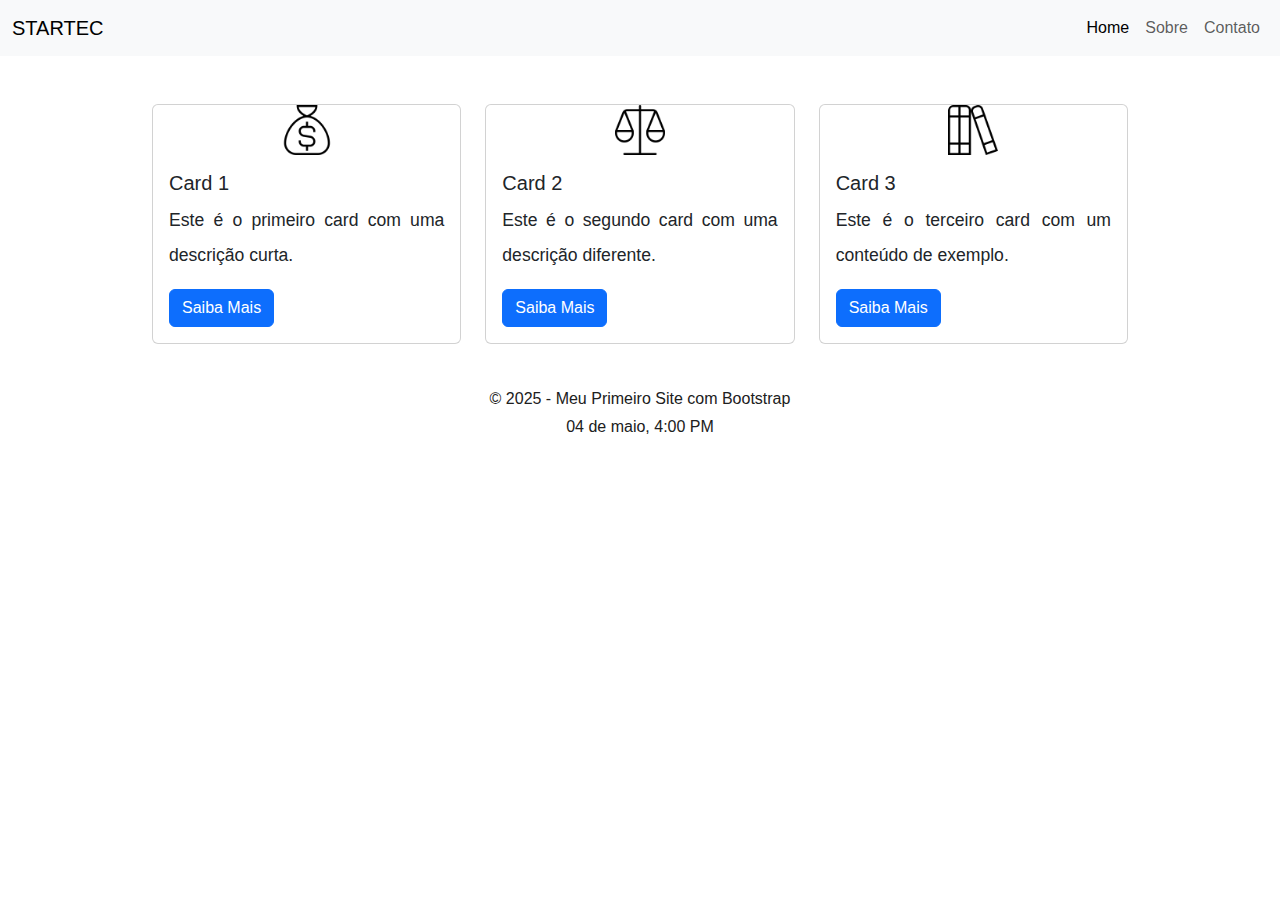
<file: index.html>
<!DOCTYPE html>
<html lang="pt-br">
<head>
    <meta charset="UTF-8">
    <meta name="viewport" content="width=device-width, initial-scale=1.0">
    <title>Startec</title>
    <link rel="stylesheet" href="https://cdn.jsdelivr.net/npm/bootstrap@5.3.5/dist/css/bootstrap.min.css
    ">
    <link rel="stylesheet" href="style.css">
</head>
<body>
    <header>
       <nav class="navbar navbar-expand-lg navbar-light bg-light">
        <div class="container-fluid">
            <a href="" class="navbar-brand">STARTEC</a>
            <!--Menu que aparecerá no celular-->
            <button class="navbar-toggler" type="button" data-bs-toggle="collapse" data-bs-target="#menuMobile">
                <span class="navbar-toggler-icon"></span>
            </button>

            <div class="collapse navbar-collapse" id="menuMobile">
                <ul class="navbar-nav ms-auto mb-2 mb-lg-0">
                    <li class="nav-item"><a href="index.html" class="nav-link active">Home</a></li>
                    <li class="nav-item"><a href="sobre.html" class="nav-link">Sobre</a></li>
                    <li class="nav-item"><a href="contato.html" class="nav-link">Contato</a></li>
                </ul>
            </div>
        </div>
       </nav>
    </header>
    <main>
        <div class="container mt-5">
            <div class="row">
              <!-- Card 1 -->
              <div class="col-md-4 mb-4">
                <div class="card">
                  <img src="imagens/sack-dollar.png" class="card-img-top" alt="Imagem 1">
                  <div class="card-body">
                    <h5 class="card-title">Card 1</h5>
                    <p class="card-text">Este é o primeiro card com uma descrição curta.</p>
                    <a href="#" class="btn btn-primary">Saiba Mais</a>
                  </div>
                </div>
              </div>
          
              <!-- Card 2 -->
              <div class="col-md-4 mb-4">
                <div class="card">
                  <img src="imagens/equality.png" class="card-img-top" alt="Imagem 2">
                  <div class="card-body">
                    <h5 class="card-title">Card 2</h5>
                    <p class="card-text">Este é o segundo card com uma descrição diferente.</p>
                    <a href="#" class="btn btn-primary">Saiba Mais</a>
                  </div>
                </div>
              </div>
          
              <!-- Card 3 -->
              <div class="col-md-4 mb-4">
                <div class="card">
                  <img src="imagens/books.png" class="card-img-top" alt="Imagem 3">
                  <div class="card-body">
                    <h5 class="card-title">Card 3</h5>
                    <p class="card-text">Este é o terceiro card com um conteúdo de exemplo.</p>
                    <a href="#" class="btn btn-primary">Saiba Mais</a>
                  </div>
                </div>
              </div>
            </div>
          </div>
          
    </main>
    <footer>
        <p>&#169 2025 - Meu Primeiro Site com Bootstrap</p>
        <p>04 de maio, 4:00 PM</p>
    </footer>
    <script src="https://cdn.jsdelivr.net/npm/bootstrap@5.3.5/dist/js/bootstrap.min.js" integrity="sha384-VQqxDN0EQCkWoxt/0vsQvZswzTHUVOImccYmSyhJTp7kGtPed0Qcx8rK9h9YEgx+" crossorigin="anonymous"></script>
</body>
</html>
</file>
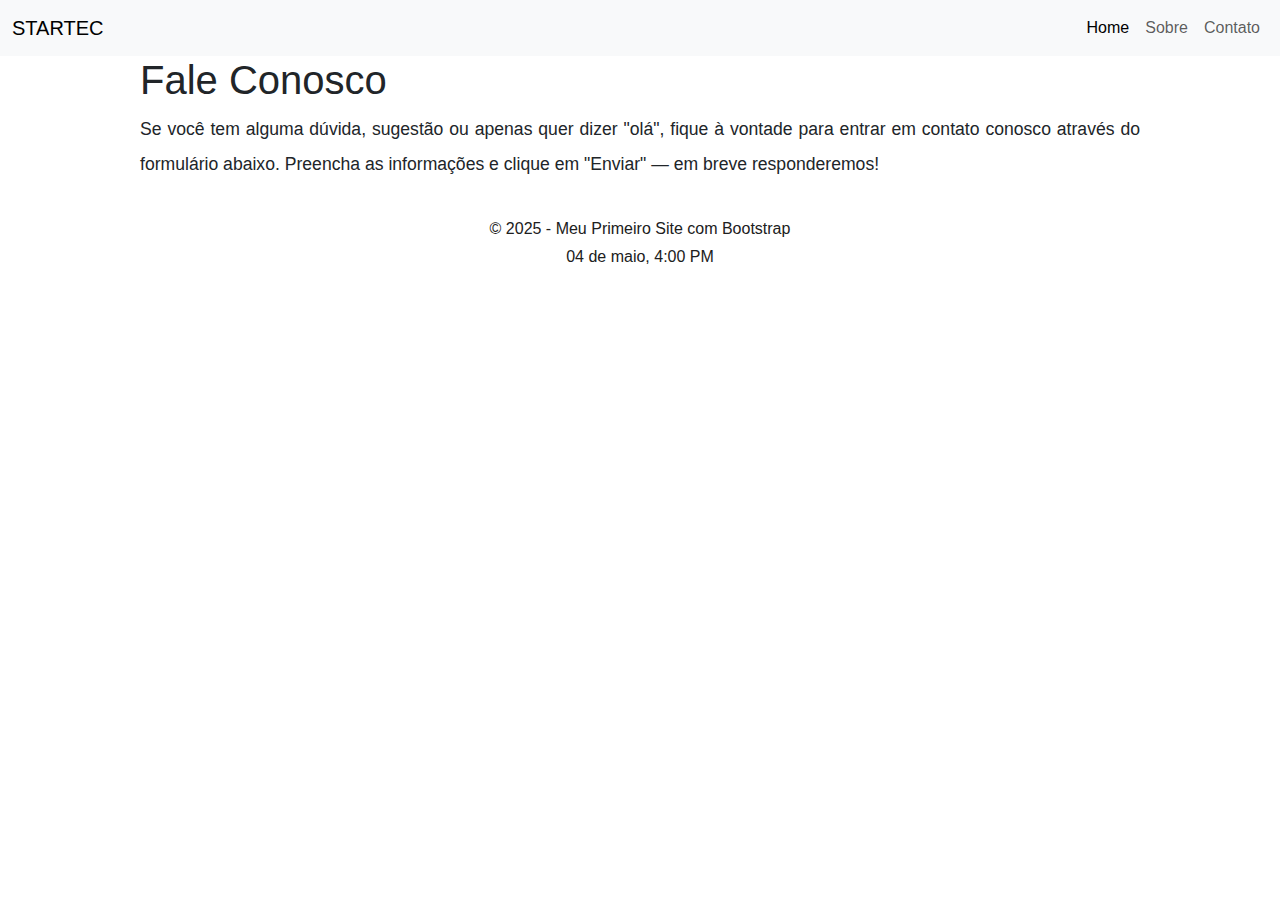
<file: contato.html>
<!DOCTYPE html>
<html lang="en">
<head>
    <meta charset="UTF-8">
    <meta name="viewport" content="width=device-width, initial-scale=1.0">
    <title>Contato</title>
    <link rel="stylesheet" href="https://cdn.jsdelivr.net/npm/bootstrap@5.3.5/dist/css/bootstrap.min.css
    ">
    <link rel="stylesheet" href="style.css">
</head>
<body>
    <header>
        <nav class="navbar navbar-expand-lg navbar-light bg-light">
            <div class="container-fluid">
                <a href="" class="navbar-brand">STARTEC</a>
                <!--Menu que aparecerá no celular-->
                <button class="navbar-toggler" type="button" data-bs-toggle="collapse" data-bs-target="#menuMobile">
                    <span class="navbar-toggler-icon"></span>
                </button>
    
                <div class="collapse navbar-collapse" id="menuMobile">
                    <ul class="navbar-nav ms-auto mb-2 mb-lg-0">
                        <li class="nav-item"><a href="index.html" class="nav-link active">Home</a></li>
                        <li class="nav-item"><a href="sobre.html" class="nav-link">Sobre</a></li>
                        <li class="nav-item"><a href="contato.html" class="nav-link">Contato</a></li>
                    </ul>
                </div>
            </div>
           </nav>
    </header>
    <main>
        <h1> Fale Conosco</h1>
        <p>Se você tem alguma dúvida, sugestão ou apenas quer dizer "olá", fique à vontade para entrar em contato conosco através do formulário abaixo. Preencha as informações e clique em "Enviar" — em breve responderemos!</p>
    </main>
    <footer>
        <p>&#169 2025 - Meu Primeiro Site com Bootstrap</p>
        <p>04 de maio, 4:00 PM</p>
    </footer>
    <script src="https://cdn.jsdelivr.net/npm/bootstrap@5.3.5/dist/js/bootstrap.min.js" integrity="sha384-VQqxDN0EQCkWoxt/0vsQvZswzTHUVOImccYmSyhJTp7kGtPed0Qcx8rK9h9YEgx+" crossorigin="anonymous"></script>
</body>
</html>
</file>
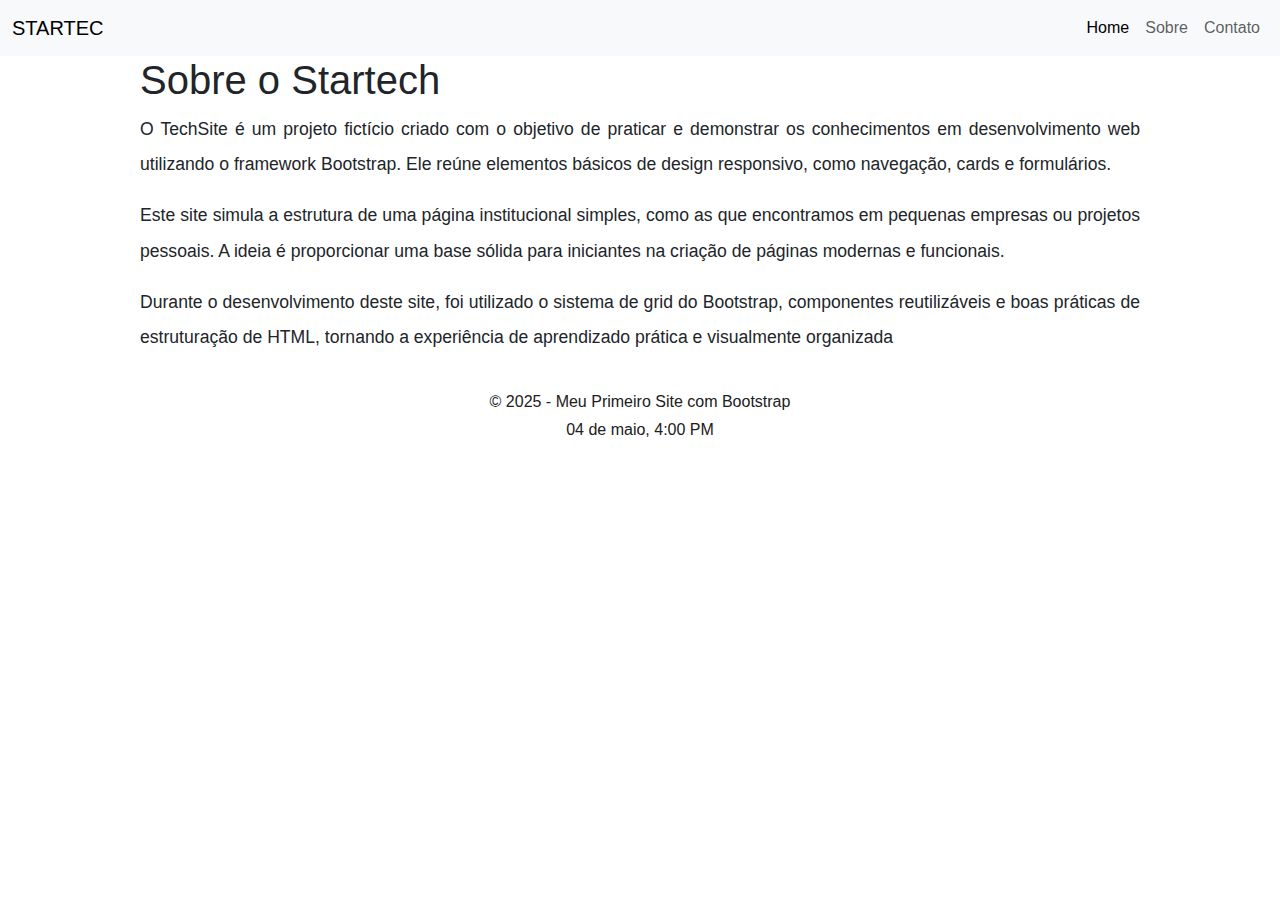
<file: sobre.html>
<!DOCTYPE html>
<html lang="en">
<head>
    <meta charset="UTF-8">
    <meta name="viewport" content="width=device-width, initial-scale=1.0">
    <title>Sobre a Startec</title>
    <link rel="stylesheet" href="https://cdn.jsdelivr.net/npm/bootstrap@5.3.5/dist/css/bootstrap.min.css
    ">
    <link rel="stylesheet" href="style.css">
</head>
<body>
    <header>
       <nav class="navbar navbar-expand-lg navbar-light bg-light">
        <div class="container-fluid">
            <a href="" class="navbar-brand">STARTEC</a>
            <!--Menu que aparecerá no celular-->
            <button class="navbar-toggler" type="button" data-bs-toggle="collapse" data-bs-target="#menuMobile">
                <span class="navbar-toggler-icon"></span>
            </button>

            <div class="collapse navbar-collapse" id="menuMobile">
                <ul class="navbar-nav ms-auto mb-2 mb-lg-0">
                    <li class="nav-item"><a href="index.html" class="nav-link active">Home</a></li>
                    <li class="nav-item"><a href="sobre.html" class="nav-link">Sobre</a></li>
                    <li class="nav-item"><a href="contato.html" class="nav-link">Contato</a></li>
                </ul>
            </div>
        </div>
       </nav>
    </header>
    <main>
        <h1>Sobre o Startech</h1>
        <p>O TechSite é um projeto fictício criado com o objetivo de praticar e demonstrar os conhecimentos em desenvolvimento web utilizando o framework Bootstrap. Ele reúne elementos básicos de design responsivo, como navegação, cards e formulários.</p>
        <p>Este site simula a estrutura de uma página institucional simples, como as que encontramos em pequenas empresas ou projetos pessoais. A ideia é proporcionar uma base sólida para iniciantes na criação de páginas modernas e funcionais.</p>
        <p>Durante o desenvolvimento deste site, foi utilizado o sistema de grid do Bootstrap, componentes reutilizáveis e boas práticas de estruturação de HTML, tornando a experiência de aprendizado prática e visualmente organizada</p>
    </main>
    <footer>
        <p>&#169 2025 - Meu Primeiro Site com Bootstrap</p>
        <p>04 de maio, 4:00 PM</p>
    </footer>
    <script src="https://cdn.jsdelivr.net/npm/bootstrap@5.3.5/dist/js/bootstrap.min.js" integrity="sha384-VQqxDN0EQCkWoxt/0vsQvZswzTHUVOImccYmSyhJTp7kGtPed0Qcx8rK9h9YEgx+" crossorigin="anonymous"></script>
</body>
</html>
</file>
<file: style.css>
@charset "UTF-8";
* {
    margin: 0;
    padding: 0;
}
body {
    font-family: Arial, Helvetica, sans-serif;
    text-align: justify;
}
body,html {
    height: 100%;
}
main {
    max-width: 1000px;
    min-width: 300px;
    margin: auto;
    line-height: 2em;
    font-size: 1.1em;
}

footer {
    text-align: center;
    color: rgb(32, 32, 32);
    padding: 15px;

}
.card img {
    width: 50px;
    height: 50px;
    margin-top:10px ;
    margin: auto;
} 
footer p {
    margin: 4px;
}
</file>
